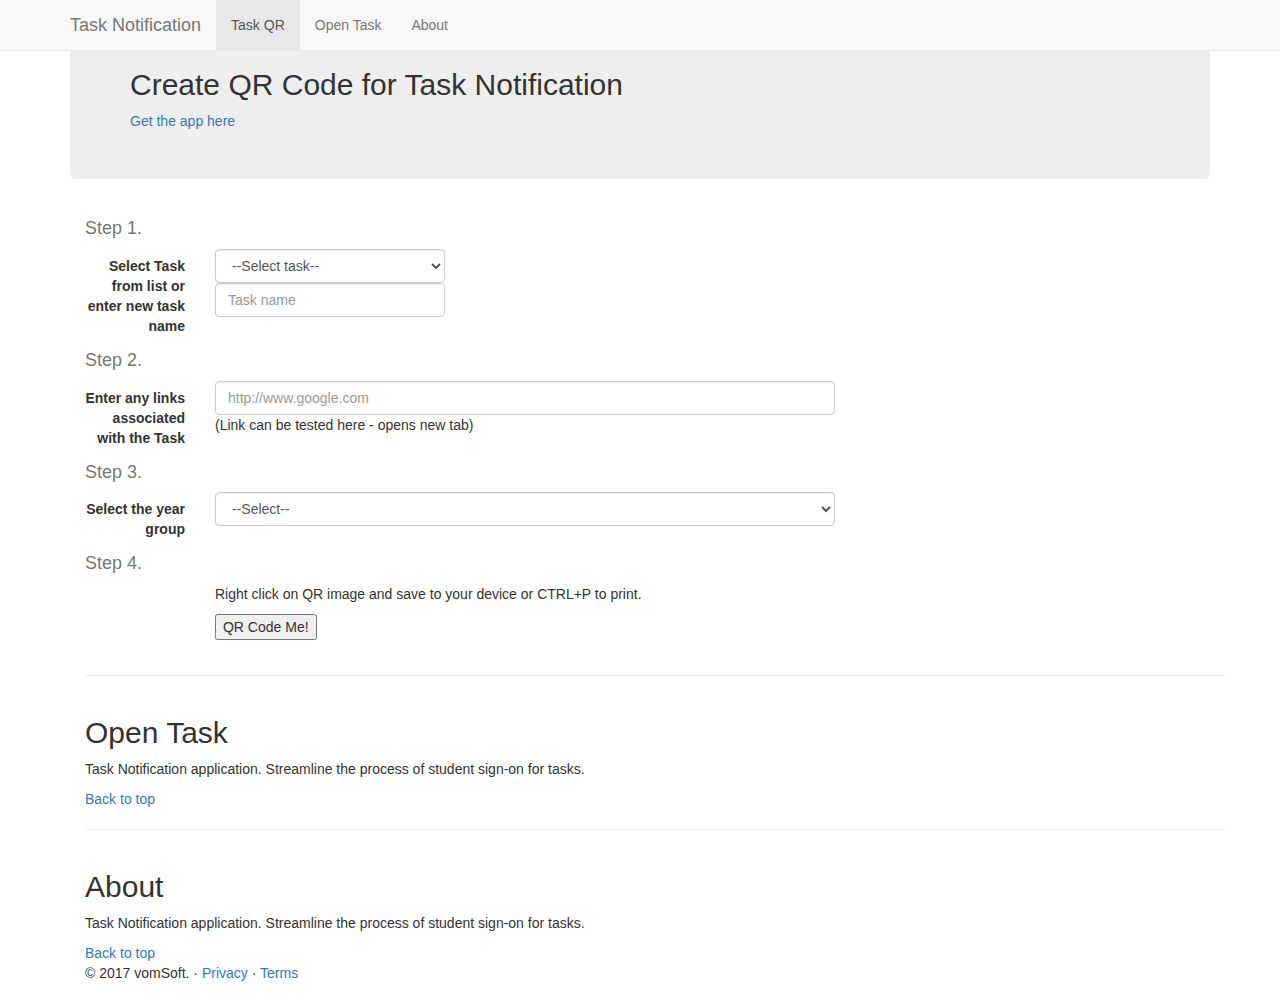
<file: index.html>
<!DOCTYPE html>
<html lang="en">
    <head>
        <meta charset="utf-8"/>
        <meta http-equiv="X-UA-Compatible" content="IE=edge"/>
        <meta name="viewport" content="width=device-width, initial-scale=1.0"/>
        <meta name="description" content="Back-end processing of Task Notification QR scanner"/>
        <meta name="author" content="Tony Edwards">
        <title>Task Notification</title>
        <!-- Bootstrap core CSS -->
        <link href="bootstrap/css/bootstrap.css" rel="stylesheet">
        <!-- HTML5 shim and Respond.js IE8 support of HTML5 elements and media queries -->
        <!--[if lt IE 9]>
      <script src="https://oss.maxcdn.com/libs/html5shiv/3.7.0/html5shiv.js"></script>
      <script src="https://oss.maxcdn.com/libs/respond.js/1.3.0/respond.min.js"></script>
    <![endif]-->
        <!-- Custom styles for this template -->
		<link href="styles/qrPrint.css" rel="stylesheet"/>
        <script src="assets/js/qrcode.js"></script>

    </head>
    <body>
		<!-- ######################################################################### -->
        <!-- Wrap all page content here -->
        <div id="wrap">
            <!-- Fixed navbar -->
            <div class="navbar navbar-default navbar-fixed-top" role="navigation">
                <div class="container">
                    <div class="navbar-header">
                        <button type="button" class="navbar-toggle" data-toggle="collapse" data-target=".navbar-collapse">
                            <span class="sr-only">Toggle navigation</span>
                            <span class="icon-bar"></span>
                            <span class="icon-bar"></span>
                            <span class="icon-bar"></span>
                        </button>
                        <a class="navbar-brand" href="#">Task Notification</a>
                    </div>
                    <div class="collapse navbar-collapse">
                        <ul class="nav navbar-nav">
                            <li class="active">
                                <a href="index.html">Task QR</a>
                            </li>
                            <li>
                                <a href="#open_task">Open Task</a>
                            </li>							
                            <li>
                                <a href="#about");">About</a>
                            </li>
                        </ul>
                    </div>
                    <!--/.nav-collapse -->
                </div>
            </div>
		
			<!-- Wrap the rest of the page in another container to center all the content. -->
			<div id="qr_container" class="container marketing">
				<div class="jumbotron">
					<h2>Create QR Code for Task Notification</h2>
					<a href="https://drive.google.com/open?id=1CQQljGWsZMU5zCpod5jh3KGIEc5INbNL">Get the app here</a>
				</div>
				<div class="container">
					<div class="row">
						<div class="col-md-12">
							<div class="row">
								<div class="col-md-8">
									<div class="form-horizontal" role="form">
										<h4 class="text-muted">Step 1.</h4>										
										<div class="form-group">						
											<label for="taskName" class="col-sm-2 control-label">
												Select Task from list or enter new task name
											</label>
			
											<div class="col-sm-4">
												<select id="tasks_list" name="tasks_list" class="span6 form-control" onchange="getTaskData($('#tasks_list').find(':selected').val())">
													<option value="0">Select task...</option>
												</select>
												<input id="taskName" type="text"  class="span6 form-control" placeholder="Task name"/>
											</div>
										</div>
										<h4 class="text-muted">Step 2.</h4>
										<div class="form-group">
											<label for="taskLinks" class="col-sm-2 control-label">
												Enter any links associated with the Task
											</label>
											<div class="col-sm-10">
												<input id="taskLinks" type="text" class="form-control" placeholder="http://www.google.com"/>
											</div>
											<div id="linkTest" class="col-sm-10">
												<p>(Link can be tested here - opens new tab)</p>
											</div>
										</div>
										<h4 class="text-muted">Step 3.</h4>
										<div class="form-group">
											<label class="col-sm-2 control-label" for="taskYear">Select the year group</label>
											<div class="col-sm-10">
												<select id="taskYear" class="form-control">
													<option value="0">--Select--</option>
													<option value="7">Year 7</option>
													<option value="8">Year 8</option>
													<option value="9">Year 9</option>
													<option value="10">Year 10</option>
													<option value="11">Year 11</option>
													<option value="12">Year 12</option>
												</select>				
											</div>	
										</div>
										<h4 class="text-muted">Step 4.</h4>
										<div class="form-group">
											<div class="col-sm-offset-2 col-sm-10">
												<p class="instructions">Right click on QR image and save to your device or CTRL+P to print.</p>
												<button onclick="update_qrcode();" class="qrEncode">QR Code Me!</button>
												
											</div>
										</div>
									</div>
								</div>
								<div class="col-md-4">
									<div class="form-group" id="qr" class="vertical-align"></div>
							</div>
						</div>
					</div>
				</div>
				<hr/>
				<div class="row">
					<div id="open_task" class="col-md-12 highlight">
						<h2>Open Task</h2>
						<p class="instructions">Task Notification application. Streamline the process of student sign-on for tasks.</p>
						<a href="#wrap">Back to top</a>					
					</div>									
				</div>
				<hr/>
				<div class="row">
					<div id="about" class="col-md-12 highlight">
						<h2>About</h2>
						<p class="instructions">Task Notification application. Streamline the process of student sign-on for tasks.</p>
						<a href="#wrap">Back to top</a>
					</div>									
				</div>
				<!-- FOOTER -->
				<footer>
					<p>© 2017 vomSoft. · <a href="#">Privacy</a> · <a href="#">Terms</a></p>
				</footer>
			</div>
		</div>
<!--========================================================-->
<!--========================================================-->		
        <!-- /.container -->
        <!-- Bootstrap core JavaScript
    ================================================== -->
        <!-- Placed at the end of the document so the pages load faster -->
        <script src="assets/js/jquery.min.js"></script>
        <script src="assets/js/steg.js"></script>
       <script src="bootstrap/js/bootstrap.min.js"></script>
        
        <!-- IE10 viewport hack for Surface/desktop Windows 8 bug -->
        <script src="assets/js/ie10-viewport-bug-workaround.js"></script>
    </body>
</html>
</file>
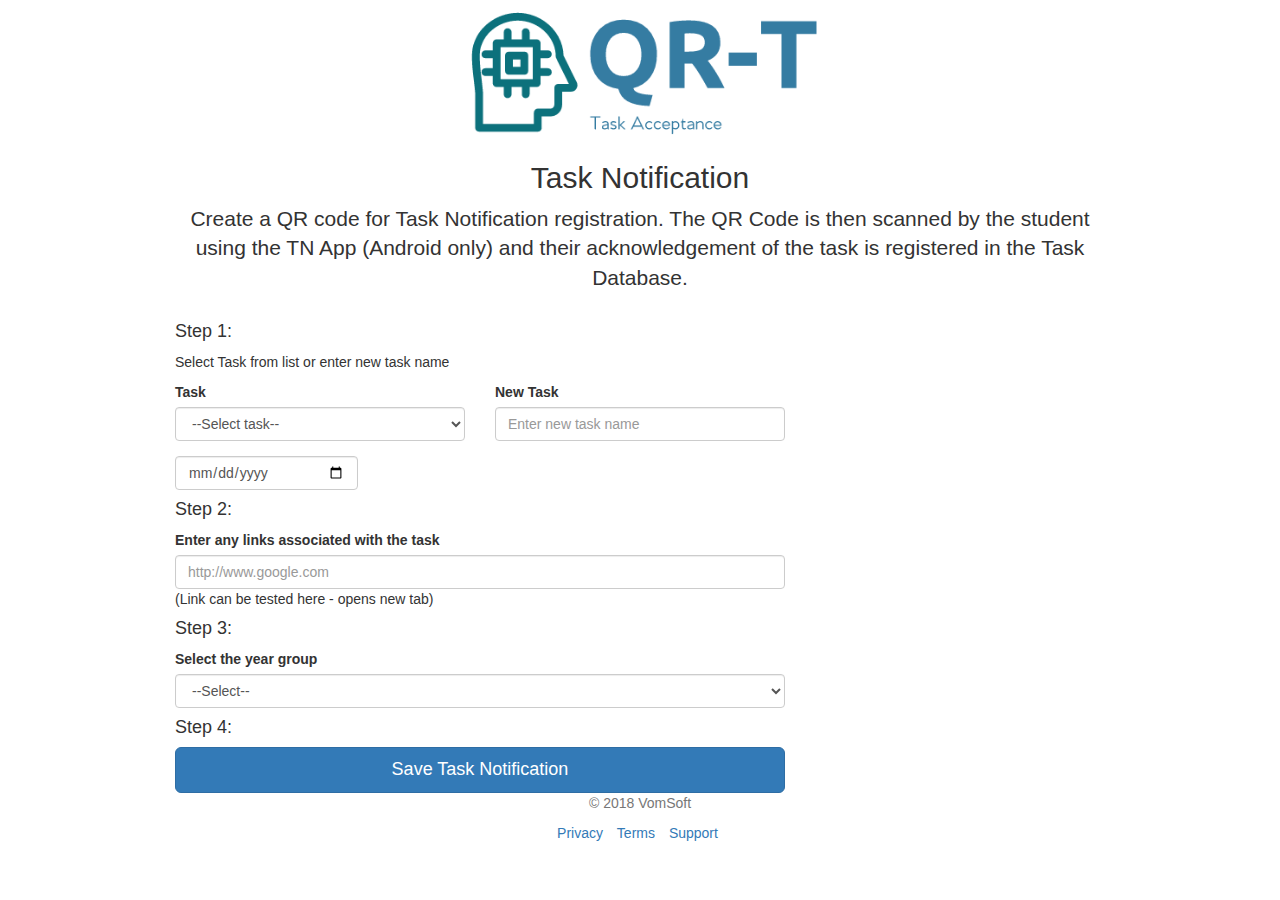
<file: checkout.html>
<!doctype html>
<html lang="en">
    <head>
        <meta charset="utf-8">
        <meta http-equiv="X-UA-Compatible" content="IE=edge">
        <meta name="viewport" content="width=device-width, initial-scale=1, shrink-to-fit=no">
        <meta name="description" content="">
        <meta name="author" content="tony edwards">
        <title>Task Accepted</title>
        <!-- Bootstrap core CSS -->
        <link href="bootstrap/css/bootstrap.css" rel="stylesheet">
        <!-- Custom styles for this template -->
        <link href="form-validation.css" rel="stylesheet">
        <link href="styles/qrPrint.css" rel="stylesheet" />
        <script src="assets/js/qrcode.js"></script>
    </head>
    <body class="bg-light">
        <div class="container">
            <div class="py-5 text-center">
                <img class="d-block mx-auto mb-4" src="logo1.png" alt="" width="372">
                <h2>Task Notification</h2>
                <p class="lead">Create a QR code for Task Notification registration. The QR Code is then scanned by the student using the TN App (Android only) and their acknowledgement of the task is registered in the Task Database.</p>
            </div>
            <div class="row">
                <div class="order-md-1 col-md-8">
                    <h4 class="mb-3">Step 1:</h4>
                    <p>Select Task from list or enter new task name</p>
                    <!--form class="needs-validation" novalidate-->
                    <div class="row">
                        <div class="col-md-6 mb-3">
                            <label for="firstName">Task</label>
                            <select id="tasks_list" class="form-control" onchange="getTaskData($('#tasks_list').find(':selected').val())">
                                <option value="0">Select task...</option>
                            </select>
                        </div>
                        <div class="col-md-6 mb-3">
                            <label for="taskName">New Task</label>
                            <input id="taskName" onclick="newTask();" type="text" class="form-control" placeholder="Enter new task name" value="" />
                        </div>
                        <div class="col-md-4">
                            <div class="form-group vertical-align" id="qr"></div>
                            <input id="task_due" type="date" class="form-control">
                            <div id="qrLabel"></div>
                        </div>
        
                    </div>
                    <div class="mb-3">
                        <h4 class="mb-3">Step 2:</h4>
                        <label for="taskLinks">Enter any links associated with the task</label>
                        <input id="taskLinks" type="text" class="form-control" placeholder="http://www.google.com" />
                        <div id="linkTest">
                            <p>(Link can be tested here - opens new tab)</p>
                        </div>
                    </div>
                    <div class="mb-3"> 
                        <h4 class="mb-3">Step 3:</h4>
                        <label for="email">Select the year group</label>                         
                        <select id="taskYear" class="form-control">
                            <option value="0">--Select--</option>
                            <option value="7">Year 7</option>
                            <option value="8">Year 8</option>
                            <option value="9">Year 9</option>
                            <option value="10">Year 10</option>
                            <option value="11">Year 11</option>
                            <option value="12">Year 12</option>
                        </select>                         
                    </div>
                    <div class="mb-3">
                        <h4 class="mb-3">Step 4:</h4>
                    </div>
                    <button onclick="saveNewTask();" class="btn btn-primary btn-lg btn-block" type="submit">Save Task Notification</button>
                    <!--/form-->
                </div>
            </div>
            <footer class="my-5 pt-5 text-muted text-center text-small">
                <p class="mb-1">© 2018 VomSoft</p>
                <ul class="list-inline">
                    <li class="list-inline-item">
                        <a href="#">Privacy</a>
                    </li>
                    <li class="list-inline-item">
                        <a href="#">Terms</a>
                    </li>
                    <li class="list-inline-item">
                        <a href="#">Support</a>
                    </li>
                </ul>
            </footer>
        </div>
        <!-- Bootstrap core JavaScript
    ================================================== -->
        <!-- Placed at the end of the document so the pages load faster -->
        <script src="assets/js/jquery.min.js"></script>
        <script src="qrtask_class.js"></script>
        <script src="assets/js/popper.js"></script>
        <script src="bootstrap/js/bootstrap.min.js"></script>
        <script src="assets/js/steg.js"></script>
        <!-- IE10 viewport hack for Surface/desktop Windows 8 bug -->
        <script src="assets/js/ie10-viewport-bug-workaround.js"></script>
    </body>
</html>
</file>
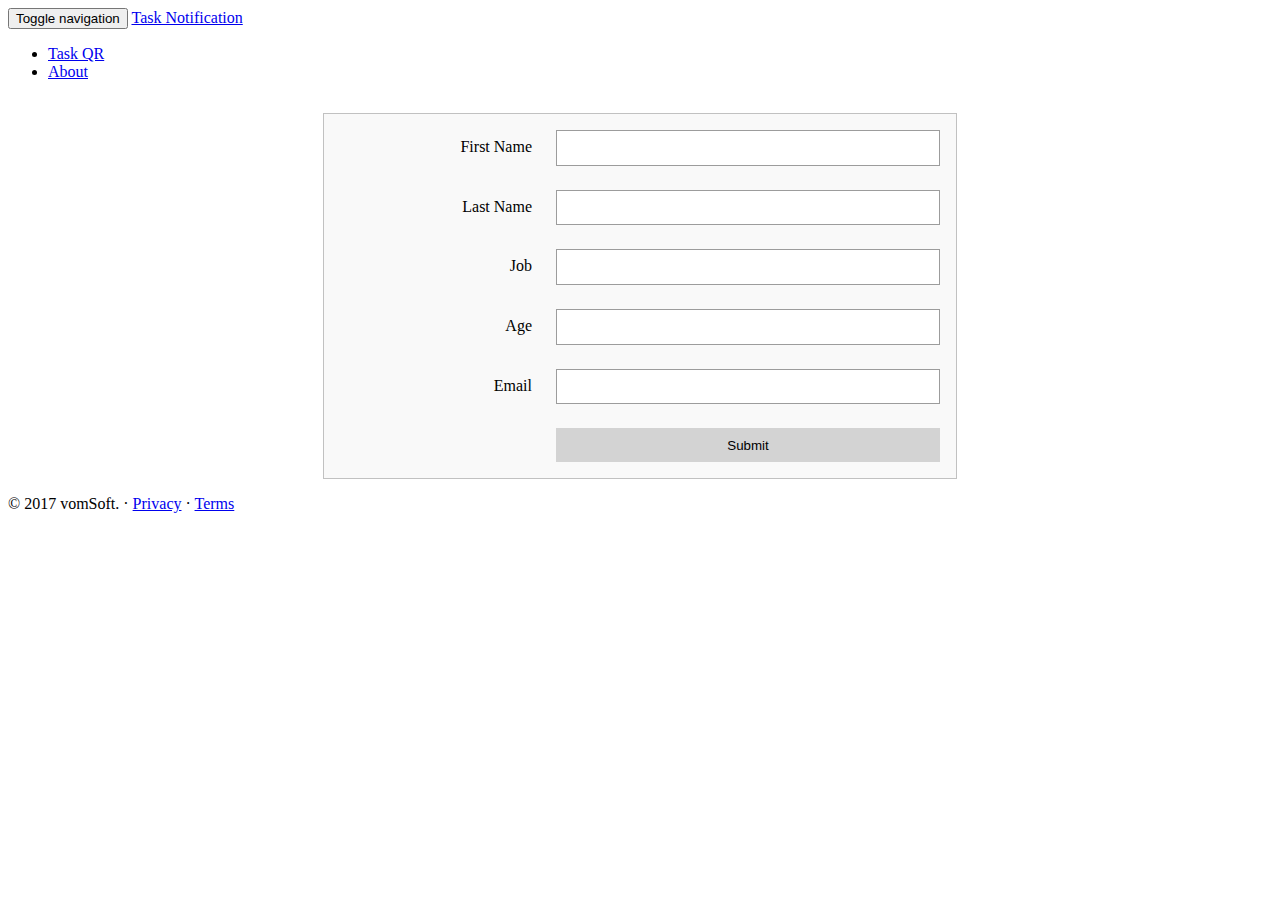
<file: index-org.html>
<!DOCTYPE html>
<html lang="en">
    <head>
        <meta charset="utf-8"/>
        <meta http-equiv="X-UA-Compatible" content="IE=edge"/>
        <meta name="viewport" content="width=device-width, initial-scale=1.0"/>
        <meta name="description" content="Back-end processing of Task Notification QR scanner"/>
        <meta name="author" content="Tony Edwards">
		<title>Task Notification</title>
		<link href="styles/form.css" rel="stylesheet"/>
		<link href="styles/qrPrint.css" rel="stylesheet"/>
        <script src="assets/js/qrcode.js"></script>

    </head>
    <body>
		<!-- ######################################################################### -->
        <!-- Wrap all page content here -->
        <div id="wrap">
            <!-- Fixed navbar -->
            <div class="navbar navbar-default navbar-fixed-top" role="navigation">
                <div class="container">
                    <div class="navbar-header">
                        <button type="button" class="navbar-toggle" data-toggle="collapse" data-target=".navbar-collapse">
                            <span class="sr-only">Toggle navigation</span>
                            <span class="icon-bar"></span>
                            <span class="icon-bar"></span>
                            <span class="icon-bar"></span>
                        </button>
                        <a class="navbar-brand" href="#">Task Notification</a>
                    </div>
                    <div class="collapse navbar-collapse">
                        <ul class="nav navbar-nav">
                            <li class="active">
                                <a href="index.html">Task QR</a>
                            </li>
                            <li>
                                <a href="#about">About</a>
                            </li>
                        </ul>
                    </div>
					<form class="form1" action="">
						<label for="firstName" class="first-name">First Name</label>
						<input id="firstName" type="text">
			
						<label for="lastName" class="last-name">Last Name</label>
						<input id="lastName" type="text">
			
						<label for="job">Job</label>
						<input id="job" type="text">
			
						<label for="age">Age</label>
						<input id="age" type="text">
			
						<label for="email">Email</label>
						<input id="email" type="email">
			
						<button>Submit</button>
					</form>
					<!--/.nav-collapse -->
                </div>
            </div>
				<!-- FOOTER -->
				<footer>
					<p>© 2017 vomSoft. · <a href="#">Privacy</a> · <a href="#">Terms</a></p>
				</footer>
			</div>
		</div>
        <!-- /.container -->
        <!-- Bootstrap core JavaScript
    ================================================== -->
        <!-- Placed at the end of the document so the pages load faster -->
        <script src="assets/js/jquery.min.js"></script>
        <script src="assets/js/steg.js"></script>

		<script type="text/javascript" src="assets/js/jquery.charactercounter.js"></script>
		<script>
			$(function(){
				$("#qrInput").characterCounter({limit: '200', counterFormat: '%1 characters remaining.'});
			});
		</script>
    </body>
</html>
</file>
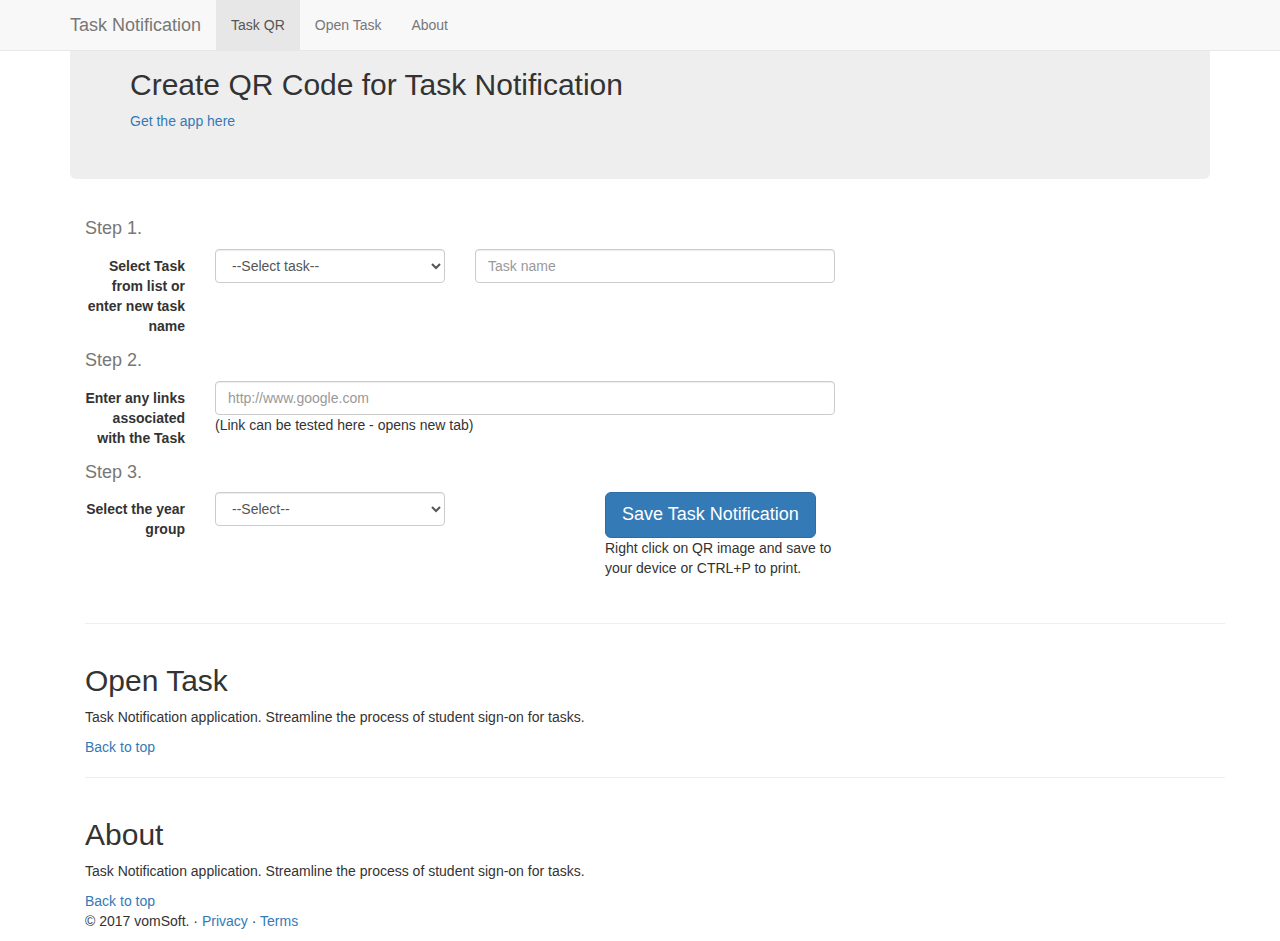
<file: index-org2.html>
<!DOCTYPE html>
<html lang="en">
    <head>
        <meta charset="utf-8"/>
        <meta http-equiv="X-UA-Compatible" content="IE=edge"/>
        <meta name="viewport" content="width=device-width, initial-scale=1.0"/>
        <meta name="description" content="Back-end processing of Task Notification QR scanner"/>
        <meta name="author" content="Tony Edwards">
        <title>Task Notification</title>
        <!-- Bootstrap core CSS -->
        <link href="bootstrap/css/bootstrap.css" rel="stylesheet">
        <!-- HTML5 shim and Respond.js IE8 support of HTML5 elements and media queries -->
        <!--[if lt IE 9]>
      <script src="https://oss.maxcdn.com/libs/html5shiv/3.7.0/html5shiv.js"></script>
      <script src="https://oss.maxcdn.com/libs/respond.js/1.3.0/respond.min.js"></script>
    <![endif]-->
        <!-- Custom styles for this template -->
		<link href="styles/qrPrint.css" rel="stylesheet"/>
        <script src="assets/js/qrcode.js"></script>

    </head>
    <body>
		<!-- ######################################################################### -->
        <!-- Wrap all page content here -->
        <div id="wrap">
            <!-- Fixed navbar -->
            <div class="navbar navbar-default navbar-fixed-top" role="navigation">
                <div class="container">
                    <div class="navbar-header">
                        <button type="button" class="navbar-toggle" data-toggle="collapse" data-target=".navbar-collapse">
                            <span class="sr-only">Toggle navigation</span>
                            <span class="icon-bar"></span>
                            <span class="icon-bar"></span>
                            <span class="icon-bar"></span>
                        </button>
                        <a class="navbar-brand" href="#">Task Notification</a>
                    </div>
                    <div class="collapse navbar-collapse">
                        <ul class="nav navbar-nav">
                            <li class="active">
                                <a href="index.html">Task QR</a>
                            </li>
                            <li>
                                <a href="#open_task">Open Task</a>
                            </li>							
                            <li>
                                <a href="#about");">About</a>
                            </li>
                        </ul>
                    </div>
                    <!--/.nav-collapse -->
                </div>
            </div>
		
			<!-- Wrap the rest of the page in another container to center all the content. -->
			<div id="qr_container" class="container marketing">
				<div class="jumbotron">
					<h2>Create QR Code for Task Notification</h2>
					<a href="https://drive.google.com/open?id=1CQQljGWsZMU5zCpod5jh3KGIEc5INbNL">Get the app here</a>
				</div>
				<div class="container">
					<div class="row">
						<div class="col-md-12">
							<div class="row">
								<div class="col-md-8">
									<div class="form-horizontal" role="form">
										<h4 class="text-muted">Step 1.</h4>										
										<div class="form-group">						
											<label for="taskName" class="col-sm-2 control-label">
												Select Task from list or enter new task name
											</label>
			
											<div class="col-sm-4">
												<select id="tasks_list" name="tasks_list" class="span6 form-control" onchange="getTaskData($('#tasks_list').find(':selected').val())">
													<option value="0">--Select task--</option>
												</select>
											</div>
											<div class="col-sm-6">
												<input id="taskName" type="text" class="span6 form-control" onclick="newTask();" placeholder="Task name"/>
											</div>
										</div>
										<h4 class="text-muted">Step 2.</h4>
										<div class="form-group">
											<label for="taskLinks" class="col-sm-2 control-label">
												Enter any links associated with the Task
											</label>
											<div class="col-sm-10">
												<input id="taskLinks" type="text" class="form-control" placeholder="http://www.google.com"/>
											</div>
											<div id="linkTest" class="col-sm-10">
												<p>(Link can be tested here - opens new tab)</p>
											</div>
										</div>
										<h4 class="text-muted">Step 3.</h4>
										<div class="form-group">
											<label class="col-sm-2 control-label" for="taskYear">Select the year group</label>
											<div class="col-sm-4">
												<select id="taskYear" class="form-control">
													<option value="0">--Select--</option>
													<option value="7">Year 7</option>
													<option value="8">Year 8</option>
													<option value="9">Year 9</option>
													<option value="10">Year 10</option>
													<option value="11">Year 11</option>
													<option value="12">Year 12</option>
												</select>				
											</div>
											<div class="col-sm-offset-2 col-sm-4">
												<button onclick="saveNewTask();" class="btn btn-lg btn-primary qrEncode">Save Task Notification</button>
												<p class="instructions">Right click on QR image and save to your device or CTRL+P to print.</p>												
											</div>	
										</div>
									</div>
								</div>
								<div class="col-md-4">
									<div class="form-group" id="qr" class="vertical-align"></div>
									<div id="qrLabel"></div>
								</div>
							</div>
					</div>
				</div>
				<hr/>
				<div class="row">
					<div id="open_task" class="col-md-12 highlight">
						<h2>Open Task</h2>
						<p class="instructions">Task Notification application. Streamline the process of student sign-on for tasks.</p>
						<a href="#wrap">Back to top</a>					
					</div>									
				</div>
				<hr/>
				<div class="row">
					<div id="about" class="col-md-12 highlight">
						<h2>About</h2>
						<p class="instructions">Task Notification application. Streamline the process of student sign-on for tasks.</p>
						<a href="#wrap">Back to top</a>
					</div>									
				</div>
				<!-- FOOTER -->
				<footer>
					<p>© 2017 vomSoft. · <a href="#">Privacy</a> · <a href="#">Terms</a></p>
				</footer>
			</div>
		</div>
<!--========================================================-->
<!--========================================================-->		
        <!-- /.container -->
        <!-- Bootstrap core JavaScript
    ================================================== -->
        <!-- Placed at the end of the document so the pages load faster -->
        <script src="assets/js/jquery.min.js"></script>
		<script src="qrtask_class.js"></script>
        <script src="assets/js/steg.js"></script>
       <script src="bootstrap/js/bootstrap.min.js"></script>
        
        <!-- IE10 viewport hack for Surface/desktop Windows 8 bug -->
        <script src="assets/js/ie10-viewport-bug-workaround.js"></script>
    </body>
</html>
</file>
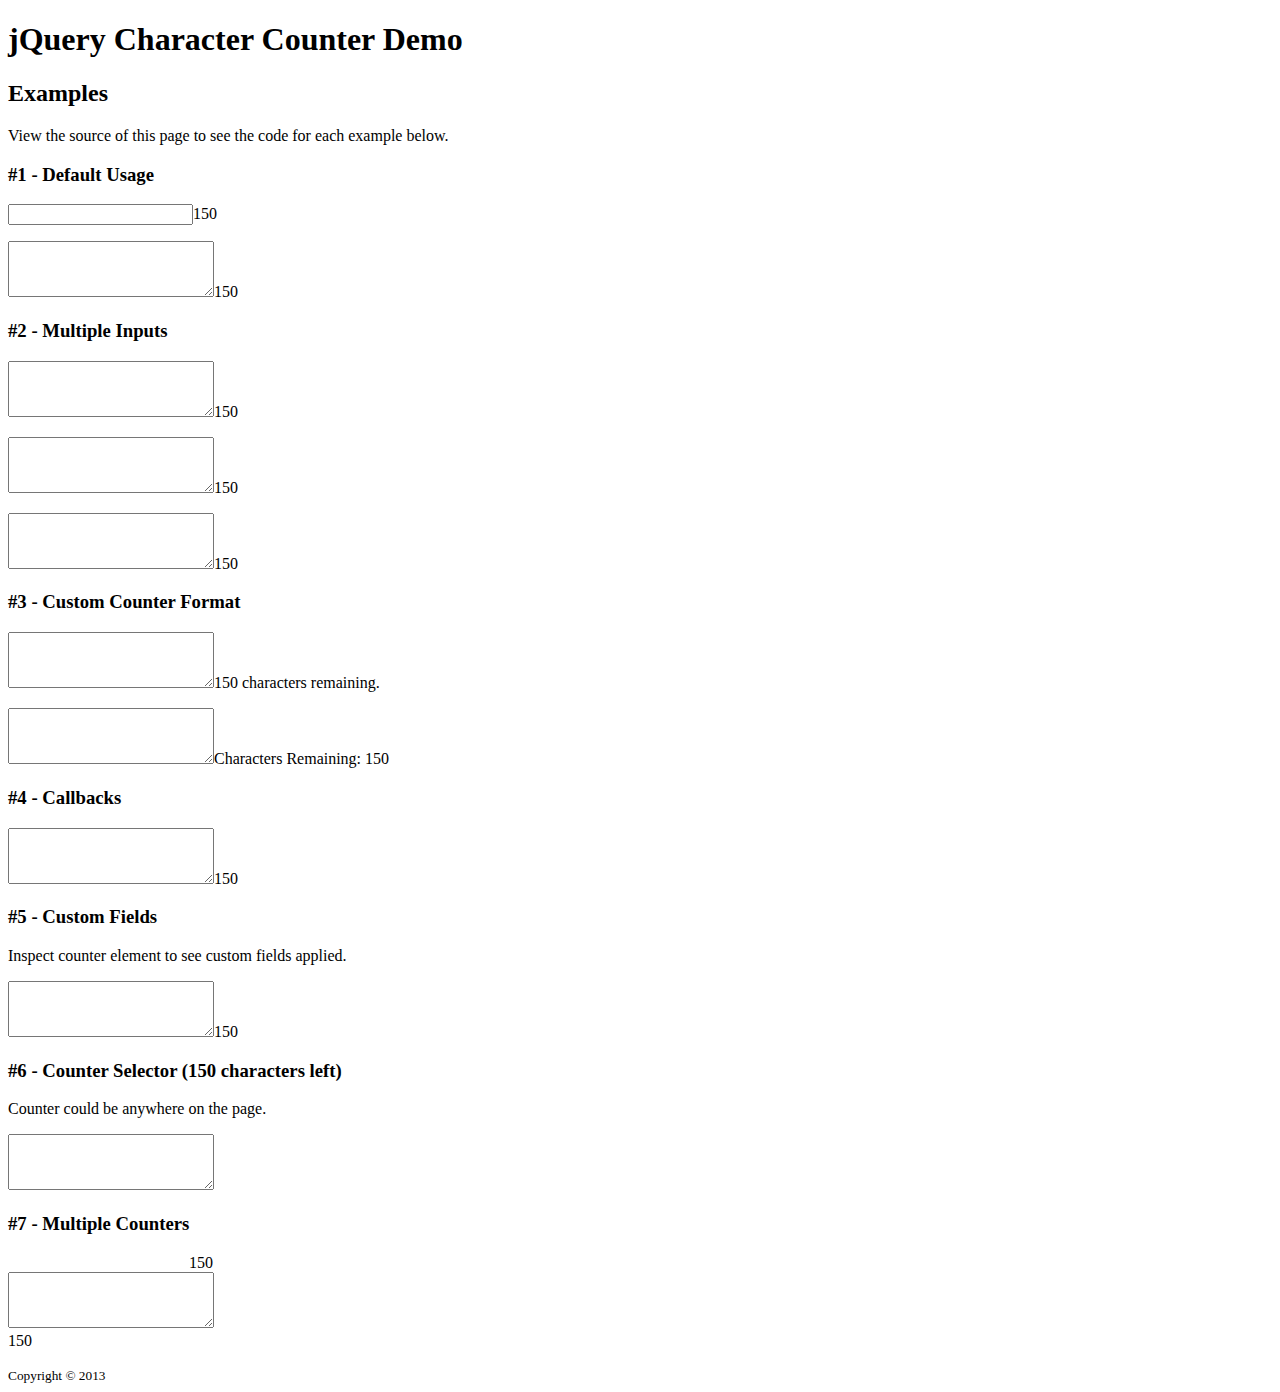
<file: jquery-character-counter-master/jquery-character-counter-master/examples.html>
<!doctype html>
<html lang="en">
<head>
	<style>
		.exceeded { color: red; }
		textarea { width: 200px; height: 50px; }
	</style>
	<title>jQuery Character Counter Demo</title>
</head>
<body>

	<header role="banner">
		<h1>jQuery Character Counter Demo</h1>
	</header>
	
	<div class="wrap">
		<main role="main">	
			<section>
				<header>
					<h2>Examples</h2>
				</header>

				<p>View the source of this page to see the code for each example below.</p>
				
				<article id="examples">
					<div class="example">
						<h3>#1 - Default Usage</h3>
						<form>
                            <p><input id="name"></input></p>

							<p><textarea id="profile"></textarea></p>
						</form>
					</div>
					<div class="example">
						<h3>#2 - Multiple Inputs</h3>
						<form>
							<p>
								<textarea class="count_me"></textarea>
							</p>
							<p>
								<textarea class="count_me"></textarea>
							</p>
							<p>
								<textarea class="count_me"></textarea>
							</p>
						</form>
					</div>
					<div class="example">
						<h3>#3 - Custom Counter Format</h3>
						<form>
							<p>
								<textarea id="custom_format_1"></textarea>
							</p>
							<p>
								<textarea id="custom_format_2"></textarea>
							</p>
						</form>
					</div>
					<div class="example">
						<h3>#4 - Callbacks</h3>
						<form>
							<p>
								<textarea id="callback"></textarea>
							</p>
						</form>
					</div>
					<div class="example">
						<h3>#5 - Custom Fields</h3>
						<p>Inspect counter element to see custom fields applied.</p>
						<p>
						<form>
							<p>
								<textarea id="custom_fields"></textarea>
							</p>
						</form>
					</div>
					<div class="example">
						<h3>#6 - Counter Selector (<span id="my_counter"></span> characters left)</h3>
						<p>Counter could be anywhere on the page.</p>
						<p>
						<form>
							<p>
								<textarea id="counter_selector"></textarea>
							</p>
						</form>
					</div>
					<div class="example">
						<h3>#7 - Multiple Counters</h3>
						<form>
							<p style="width: 205px;">
                <span class="a_counter" style="float: right;"></span>
								<textarea id="multiple_counters"></textarea>
                <span class="a_counter"></span>
							</p>
              </div>
						</form>
					</div>
				</article>
			</section>
		</main>
	</div>

	<footer role="contentinfo">
		<small>Copyright &copy; <time datetime="2013">2013</time></small>		
	</footer>
	<script src="http://ajax.googleapis.com/ajax/libs/jquery/1.10.2/jquery.min.js"></script>
	<script type="text/javascript" src="jquery.charactercounter.js"></script>
	<script>
		$(function(){
			//Example #1
            $("#name").characterCounter();
            $("#profile").characterCounter();

            //Example #2
            $(".count_me").characterCounter();

            //Example #3
            $("#custom_format_1").characterCounter({
            	counterFormat: '%1 characters remaining.'
            });

            $("#custom_format_2").characterCounter({
            	counterFormat: 'Characters Remaining: %1'
            });

            //Example #4
            $("#callback").characterCounter({
            	onExceed: function(){
            		alert("Limit exceeded.");
            	},
            	onDeceed: function(){
            		alert("Limit deceeded.");
            	}
            });

            //Exampe #5
            $("#custom_fields").characterCounter({
            	customFields: {
            		'class': 'test this class',
            		'data-id': 'custom-field-example'
            	}
            });
            
            //Example #6
            $("#counter_selector").characterCounter({
              counterSelector: '#my_counter'
            });
            
            //Example #6
            $("#multiple_counters").characterCounter({
              counterSelector: '.a_counter'
            });
            
		});
	</script>
</body>
</html>
</file>
<file: styles/qrPrint.css>
@media print {
  * { margin: 0 !important; padding: 0 !important; }
  #controls, .footer, .footerarea{ display: none; }
  html, body {
    /*changing width to 100% causes huge overflow and wrap*/
    height:100%; 
    overflow: hidden;
    background: #FFF; 
    font-size: 9.5pt;
  }
	.navbar, .jumbotron, .text-muted, input, textarea, #qrInput, label, h2, #qrAdd, .qr_message, .qrEncode, footer, .counter, .instructions{
		display:none;
	}
	.qrdesc{
		display:block;
		clear:both;
		border-bottom:1px dashed silver;
		margin-bottom:2em;
		width:auto;
	}
	.right{
		float:right;
	}
	.left{
		/*float:left;*/
		border:1px solid red;
	}
  .template { width: auto; left:0; top:0; }
  img { float:left; }
  li { margin: 0 0 10px 20px !important;}
}
.para {
    font-size:x-large;
    height:3000px;
}
</file>
<file: form-validation.css>
.container {
    max-width: 960px;
}

.border-top {
    border-top: 1px solid #e5e5e5;
}

.border-bottom {
    border-bottom: 1px solid #e5e5e5;
}

.border-top-gray {
    border-top-color: #adb5bd;
}

.box-shadow {
    box-shadow: 0 .25rem .75rem rgba(0, 0, 0, .05);
}

.lh-condensed {
    line-height: 1.25;
}
</file>
<file: styles/form.css>
form {
    display: grid;
    padding: 1em;
    background: #f9f9f9;
    border: 1px solid #c1c1c1;
    margin: 2rem auto 0 auto;
    max-width: 600px;
    padding: 1em;
  }
  form input {
    background: #fff;
    border: 1px solid #9c9c9c;
  }
  form button {
    background: lightgrey;
    padding: 0.7em;
    width: 100%;
    border: 0;
  }
  form button:hover {
    background: gold;
  }
  
  label {
    padding: 0.5em 0.5em 0.5em 0;
  }
  
  input {
    padding: 0.7em;
    margin-bottom: 0.5rem;
  }
  input:focus {
    outline: 3px solid gold;
  }
  
  @media (min-width: 400px) {
    form {
      grid-template-columns: 200px 1fr;
      grid-gap: 16px;
    }
  
    label {
      text-align: right;
      grid-column: 1 / 2;
    }
  
    input,
    button {
      grid-column: 2 / 3;
    }
  }
</file>
